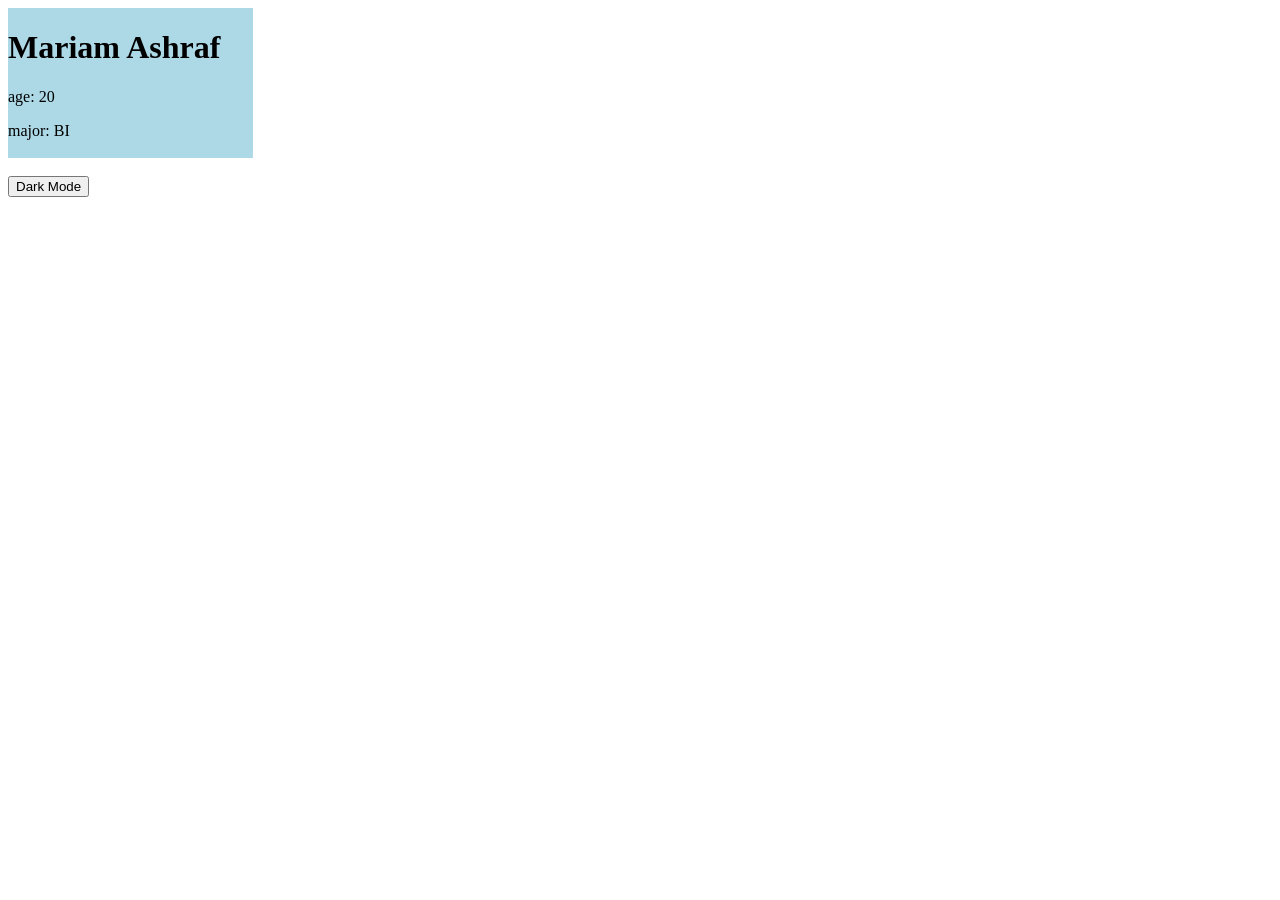
<file: index.html>
<!DOCTYPE html>
<html>
<head>
    <title>Mariam Ashraf</title>
    <style>
        body {
            background-color: white;
            color: black;
        }

        .card {
            width: 245px;
            height: 150px;
            perspective: 1000px;
        }

        .card-inner {
            width: 100%;
            height: 100%;
            position: relative;
            transition: 0.6s;
            transform-style: preserve-3d;
        }

        .card:hover .card-inner {
            transform: rotateY(180deg);
        }

        .card-front, .card-back {
            width: 100%;
            height: 100%;
            position: absolute;
            backface-visibility: hidden;
            background-color: lightblue;
        }

        .card-back {
            transform: rotateY(180deg);
        }

        .dark-mode {
            background-color: #333333;
            color: white;
        }

        .dark-mode .card-front, .dark-mode .card-back {
            background-color: #555555;
        }
    </style>
</head>
<body>

    <div class="card">
        <div class="card-inner">
            <div class="card-front">
                <h1 id="name"></h1>
                <p id="age"></p>
                <p id="major"></p>
            </div>
            <div class="card-back">
                <p id= "meeting"></p>
            </div>
        </div>
    </div>

    <br>

    <button onclick="document.body.classList.toggle('dark-mode')">Dark Mode</button>
    <script src="script.js"></script>
</body>
</html>
</file>
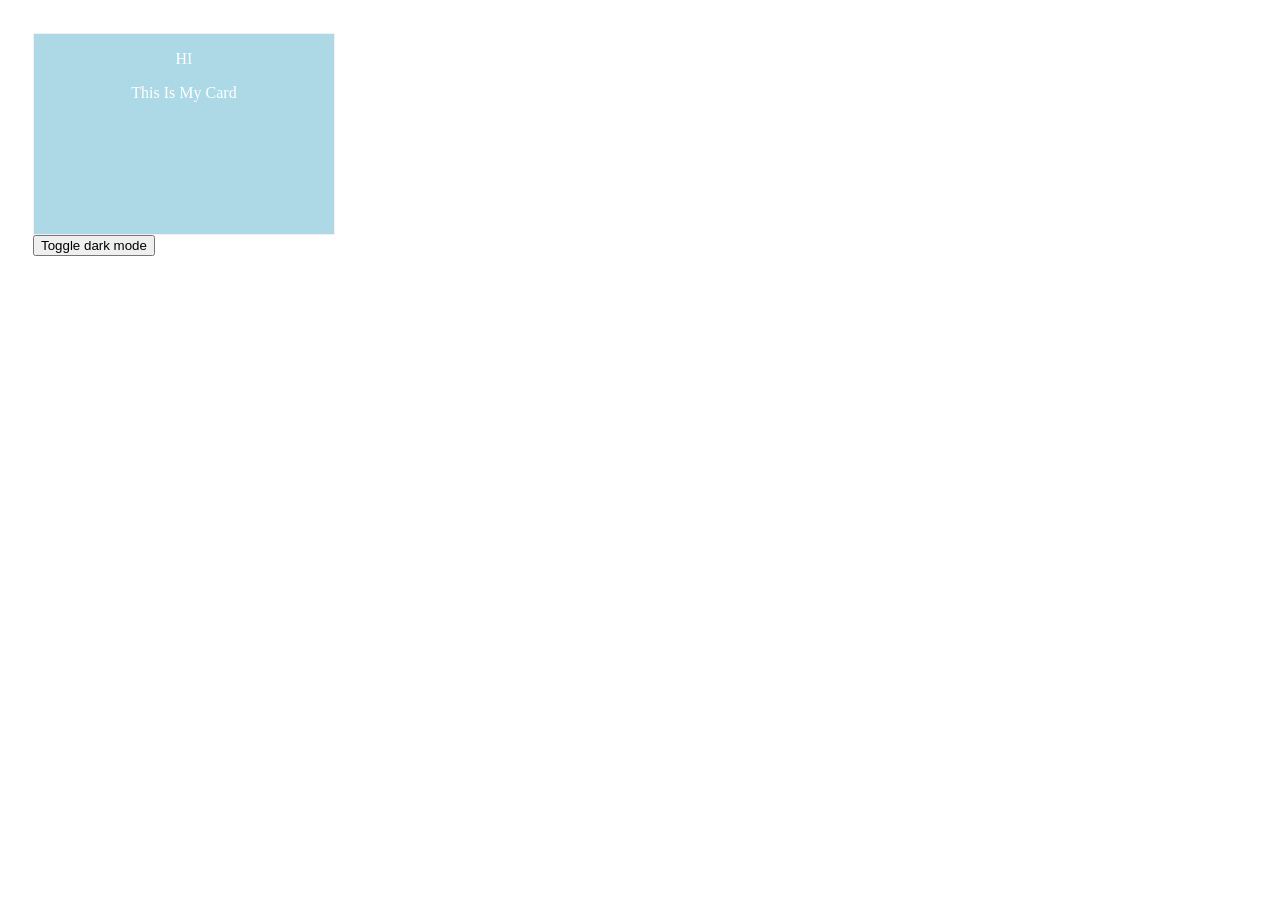
<file: minamagdycard/index.html>
<!DOCTYPE html>
<html>
<style>
  .flip-card {
  background-color: transparent;
  width: 300px;
  height: 200px;
  border: 1px solid #f1f1f1;
  perspective: 1000px; 
}


.flip-card-inner {
  position: relative;
  width: 100%;
  height: 100%;
  text-align: center;
  transition: transform 0.8s;
  transform-style: preserve-3d;
}


.flip-card:hover .flip-card-inner {
  transform: rotateY(180deg);
}


.flip-card-front, .flip-card-back {
  position: absolute;
  width: 100%;
  height: 100%;
  -webkit-backface-visibility: hidden; 
  backface-visibility: hidden;
}


.flip-card-front {
  background-color: lightblue;
  color: white;
}


.flip-card-back {
  background-color: #a123;
  color: black;
  transform: rotateY(180deg);
}
body {
  padding: 25px;
  background-color: white;
  color: black;
  
}
.dark-mode .flip-card-front {
  background-color: #333;
  color: white;
}

.dark-mode .flip-card-back {
  background-color: #555;
  color: white;
}

.dark-mode {
  background-color: black;
  color: white;
}
</style>

<div class="flip-card">
  <div class="flip-card-inner">
    <div class="flip-card-front">
      <p> HI </p>
      <p> This Is My Card</p>
    </div>
    <div class="flip-card-back">
    <h1 id="name"></h1>
    <p id="age"></p>
    <p id="university"></p>
</div>
      
    </div>
    
  </div>
</div>
<button onclick="myFunction()">Toggle dark mode</button>
</html>


<script>
  function myFunction() {
  var element = document.body;
 
  element.classList.toggle("dark-mode");
}
let name = "Mina Magdy";
let age = 21;
let university = "GUC";

document.getElementById("name").innerHTML = name;
document.getElementById("age").innerHTML = age;
document.getElementById("university").innerHTML = university;
</script>
</file>
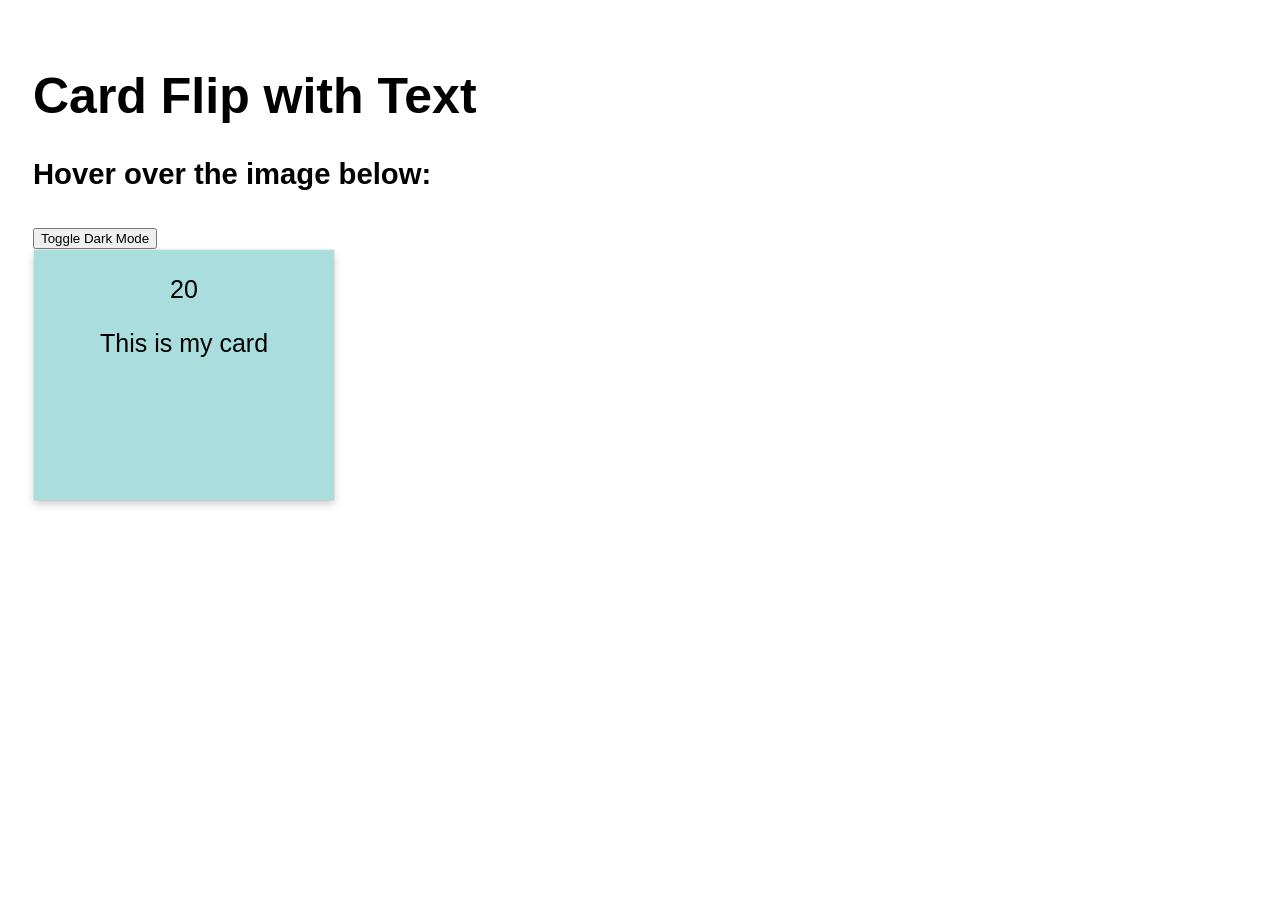
<file: omar sherif/index.html>
<!DOCTYPE html>
<html>
<head>
<meta name="viewport" content="width=device-width, initial-scale=1">
<link rel="stylesheet" href="styles.css">
<style> 
body {
  font-family: Arial, Helvetica, sans-serif;
}

.flip-card {
  background-color: transparent;
  width: 300px;
  height: 250px;
  perspective: 1000px;
}

.flip-card-inner {
  position: relative;
  width: 100%;
  height: 100%;
  text-align: center;
  transition: transform 0.6s;
  transform-style: preserve-3d;
  box-shadow: 0 4px 8px 0 rgba(0,0,0,0.2);
}

.flip-card:hover .flip-card-inner {
  transform: rotateY(180deg);
}

.flip-card-front, .flip-card-back {
  position: absolute;
  width: 100%;
  height: 100%;
  -webkit-backface-visibility: hidden;
  backface-visibility: hidden;
}

.flip-card-front {
  background-color: #add;
  color: black;
}

.flip-card-back {
  background-color: #2980b9;
  color: white;
  transform: rotateY(180deg);
}
</style>
</head>
<body>

<h1>Card Flip with Text</h1>
<h3>Hover over the image below:</h3>
<button onclick="myFunction()">Toggle Dark Mode</button>


<div class="flip-card">
  <div class="flip-card-inner">
    <div class="flip-card-front">
        <p>20</p>
     <p>This is my card</p>
    </div>
    <div class="flip-card-back">
      <h1>Omar Sherif</h1> 
      <p>Computer enginner</p> 
      <p>Ain Shams university</p>
    </div>
  </div>
</div>
<script>
  function myFunction() {
    var element = document.body;
    element.classList.toggle("dark-mode");
  }
</script>

</body>
</html>
</file>
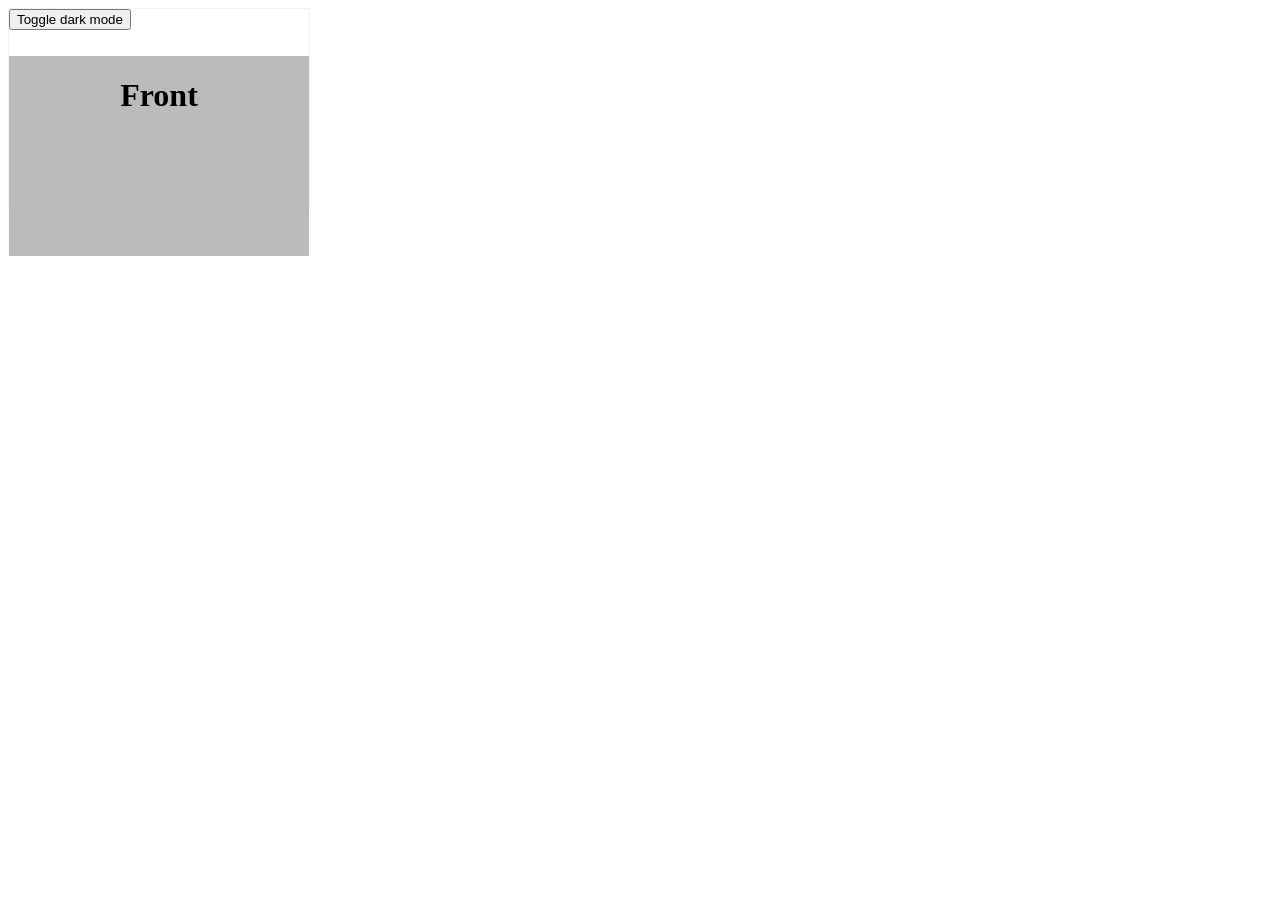
<file: mai'card.html>
<!DOCTYPE html>
<html>
<head>
<title>Info flip Card</title>
<style>

.flip-card {
  background-color: transparent;
  width: 300px;
  height: 200px;
  border: 1px solid #f1f1f1;
  perspective: 1000px; 
  
}

.flip-card-inner {
  position: relative;
  width: 100%;
  height: 100%;
  text-align: center;
  transition: transform 0.8s;
  transform-style: preserve-3d;
  
}

.flip-card:hover .flip-card-inner {
  transform: rotateY(180deg);
}

.flip-card-front, .flip-card-back {
  position: absolute;
  width: 100%;
  height: 100%;
  -webkit-backface-visibility: hidden; 
  backface-visibility: hidden;
}

.flip-card-front {
  background-color: #bbb;
  color: black;
  
}


.flip-card-back {
  background-color: rgb(194, 120, 244);
  color: white;
  transform: rotateY(180deg);
}
.dark-mode{
  background-color: black;
  color: white;
}
.dark-mode .flip-card {
  border-color: #666;
}
.dark-mode .flip-card-front {
  background-color: #222;
  color: white;
}
.dark-mode .flip-card-back {
  background-color: #444;
  color: white;
}
button {
  margin-bottom: 10px;
}
</style>
</head>

<body>
<div class="flip-card">
<button onclick="myFunction()">Toggle dark mode</button>
<p id="demo1"></p>
<p id="demo2"></p>
<p id="demo3"></p>
  <div class="flip-card-inner">
    <div class="flip-card-front">
      <h1>Front</h1>
    </div>
    <div class="flip-card-back">
      <h1 id="demo1">Mai Amr</h1>
      <p id="demo2">computer science student @ nile uni</p>
      <p id="demo3">Senior1</p>
    </div>
  </div>
</div>

<script>
  function myFunction() {
  document.body.classList.toggle("dark-mode");
}
</script>

</body>
</html>
</file>
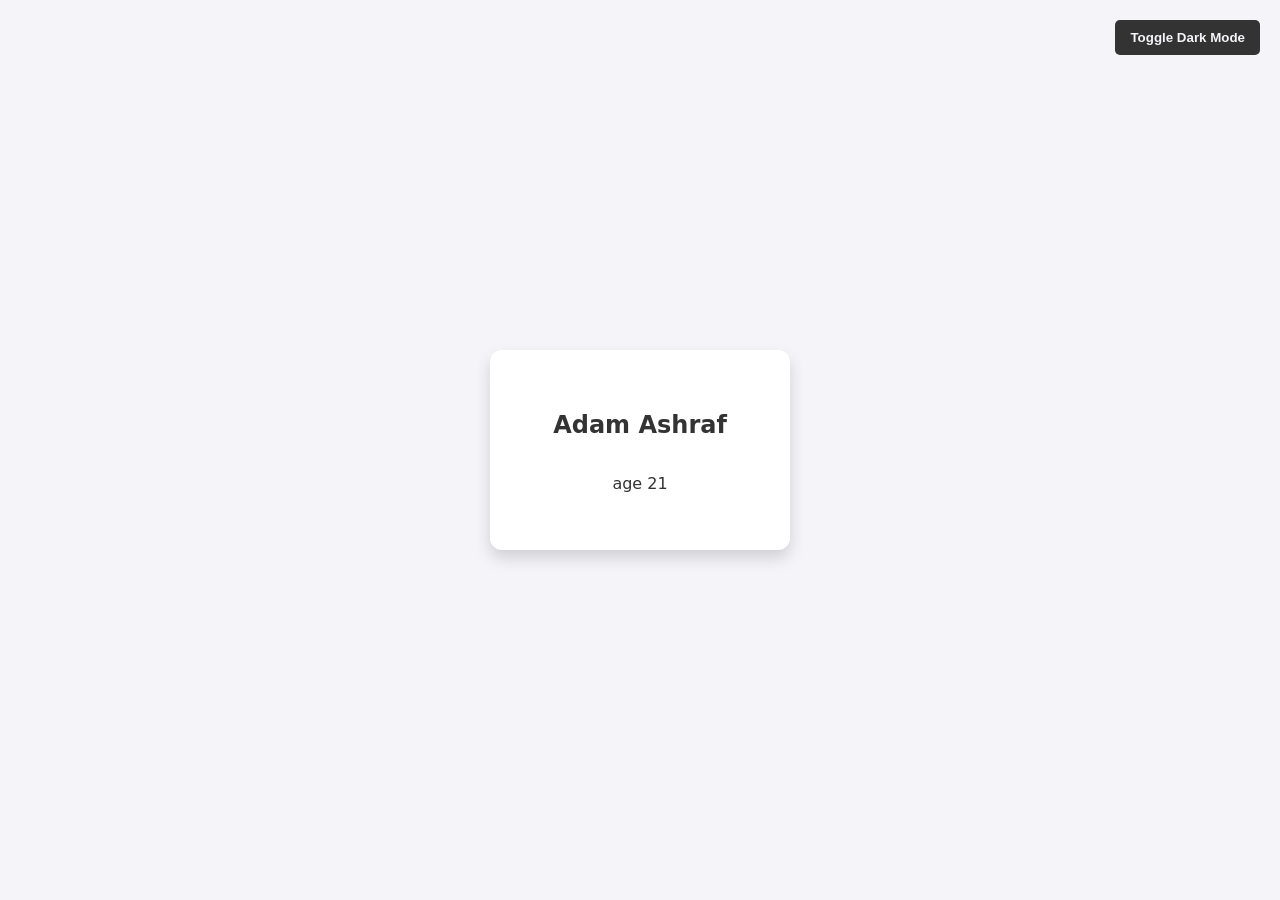
<file: adam/card.html>
<!DOCTYPE html>
<html>
    <head>
        <title>Card Flip</title>
        <link rel="stylesheet" href="card.css">
    </head>
    <body>
        <button id="theme-toggle">Toggle Dark Mode</button>
        <div class="flip-card">
            <div class="flip-card-inner">
                 <div class="flip-card-front">
                     <h2 id="card-name"></h2>
                     <p id="card-age"></p>
                 </div>
                <div class="flip-card-back">
                    <h2 id="card-university"></h2>
                    <p id="card-faculty"></p>
                </div>
            </div>
        </div>
        <script src="card.js"></script>
    </body>
</html>
</file>
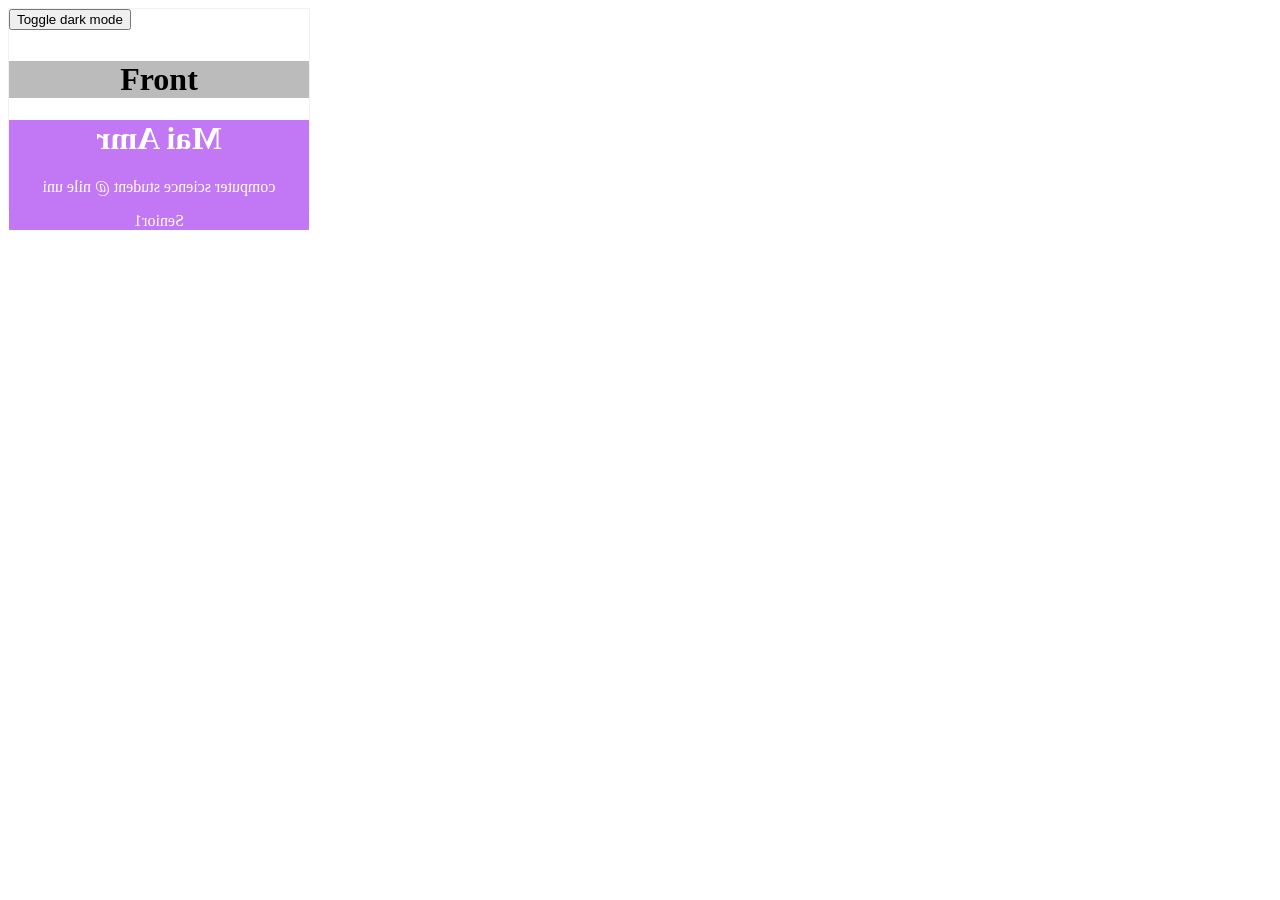
<file: Mai/mai'card.html>
<!DOCTYPE html>
<html>
<head>
<title>Info flip Card</title>
<style>

.flip-card {
  background-color: transparent;
  width: 300px;
  height: 200px;
  border: 1px solid #f1f1f1;
  perspective: 1000px; 
  
}

.flip-card-inner {
  position: relative;
  width: 100%;
  height: 100%;
  text-align: center;
  transition: transform 0.8s;
  transform-style: preserve-3d;
  P
}

.flip-card:hover .flip-card-inner 
  transform: rotateY(180deg);
}

.flip-card-front, .flip-card-back {
  position: absolute;
  width: 100%;
  height: 100%;
  -webkit-backface-visibility: hidden; 
  backface-visibility: hidden;
}

.flip-card-front {
  background-color: #bbb;
  color: black;
  
}


.flip-card-back {
  background-color: rgb(194, 120, 244);
  color: white;
  transform: rotateY(180deg);
}
.dark-mode{
  background-color: black;
  color: white;
}
.dark-mode .flip-card {
  border-color: #666;
}
.dark-mode .flip-card-front {
  background-color: #222;
  color: white;
}
.dark-mode .flip-card-back {
  background-color: #444;
  color: white;
}
button {
  margin-bottom: 10px;
}
</style>
</head>

<body>
<div class="flip-card">
<button onclick="myFunction()">Toggle dark mode</button>
<p id="demo1"></p>
<p id="demo2"></p>
<p id="demo3"></p>
  <div class="flip-card-inner">
    <div class="flip-card-front">
      <h1>Front</h1>
    </div>
    <div class="flip-card-back">
      <h1 id="demo1">Mai Amr</h1>
      <p id="demo2">computer science student @ nile uni</p>
      <p id="demo3">Senior1</p>
    </div>
  </div>
</div>

<script>
  function myFunction() {
  document.body.classList.toggle("dark-mode");
}
</script>

</body>
</html>
</file>
<file: omar sherif/styles.css>
.flip-card {
  background-color: transparent;
  width: 300px;
  height: 200px;
  border: 1px solid #f1f1f1;
  perspective: 1000px; /* Remove this if you don't want the 3D effect */
}

/* This container is needed to position the front and back side */
.flip-card-inner {
  position: relative;
  width: 100%;
  height: 100%;
  text-align: center;
  transition: transform 0.8s;
  transform-style: preserve-3d;
}

/* Do an horizontal flip when you move the mouse over the flip box container */
.flip-card:hover .flip-card-inner {
  transform: rotateY(180deg);
}

/* Position the front and back side */
.flip-card-front, .flip-card-back {
  position: absolute;
  width: 100%;
  height: 100%;
  -webkit-backface-visibility: hidden; /* Safari */
  backface-visibility: hidden;
}

/* Style the front side (fallback if image is missing) */
.flip-card-front {
  background-color: #bbb;
  color: black;
}

/* Style the back side */
.flip-card-back {
  background-color: dodgerblue;
  color: white;
  transform: rotateY(180deg);
}

body {
  padding: 25px;
  background-color: white;
  color: black;
  font-size: 25px;
}

body.dark-mode {
  background-color: black;
  color: white;
}
body.dark-mode .flip-card-front {
  background-color: #222;
  color: white;
}

body.dark-mode .flip-card-back {
  background-color: #001f3f;
  color: white;
}
</file>
<file: adam/card.css>
:root {
  --bg-color: #f4f4f9;
  --text-color: #333333;
  --card-bg: #ffffff;
}

.dark-theme {
  --bg-color: #121212;
  --text-color: #ffffff;
  --card-bg: #2a2a2a;
}

body {
  display: flex;
  justify-content: center;
  align-items: center;
  min-height: 100vh;
  margin: 0;
  font-family: system-ui, -apple-system, sans-serif;
  
  background-color: var(--bg-color);
  color: var(--text-color);
  
  transition: background-color 0.4s ease, color 0.4s ease;
}

#theme-toggle {
  position: absolute; 
  
  top: 20px;
  right: 20px;
  
  padding: 10px 15px;
  cursor: pointer;
  border: none;
  border-radius: 5px;
  font-weight: bold;
  
  background-color: var(--text-color);
  color: var(--bg-color);
  transition: background-color 0.4s ease, color 0.4s ease;
}

.flip-card-front {
  position: absolute;
  width: 100%;
  height: 100%;
  backface-visibility: hidden;
  display: flex;
  flex-direction: column;
  justify-content: center;
  align-items: center;
  border-radius: 12px;
  box-shadow: 0 8px 16px rgba(0, 0, 0, 0.15);
  
  /* Use the variables here */
  background-color: var(--card-bg);
  color: var(--text-color);
  
  transition: background-color 0.4s ease, color 0.4s ease;
}


.flip-card {
  background-color: transparent;
  width: 300px;
  height: 200px;
  perspective: 1000px;
}

.flip-card-inner {
  position: relative;
  width: 100%;
  height: 100%;
  text-align: center;
  transition: transform 0.6s;
  transform-style: preserve-3d;
}

.flip-card:hover .flip-card-inner {
  transform: rotateY(180deg);
}

.flip-card-front, .flip-card-back {
  position: absolute;
  width: 100%;
  height: 100%;
  backface-visibility: hidden;
  
  display: flex;
  flex-direction: column;
  justify-content: center;
  align-items: center;
  
  border-radius: 12px;
  box-shadow: 0 8px 16px rgba(0, 0, 0, 0.15);
}


.flip-card-back {
  background-color: #2980b9;
  color: white;
  transform: rotateY(180deg);
}
</file>
